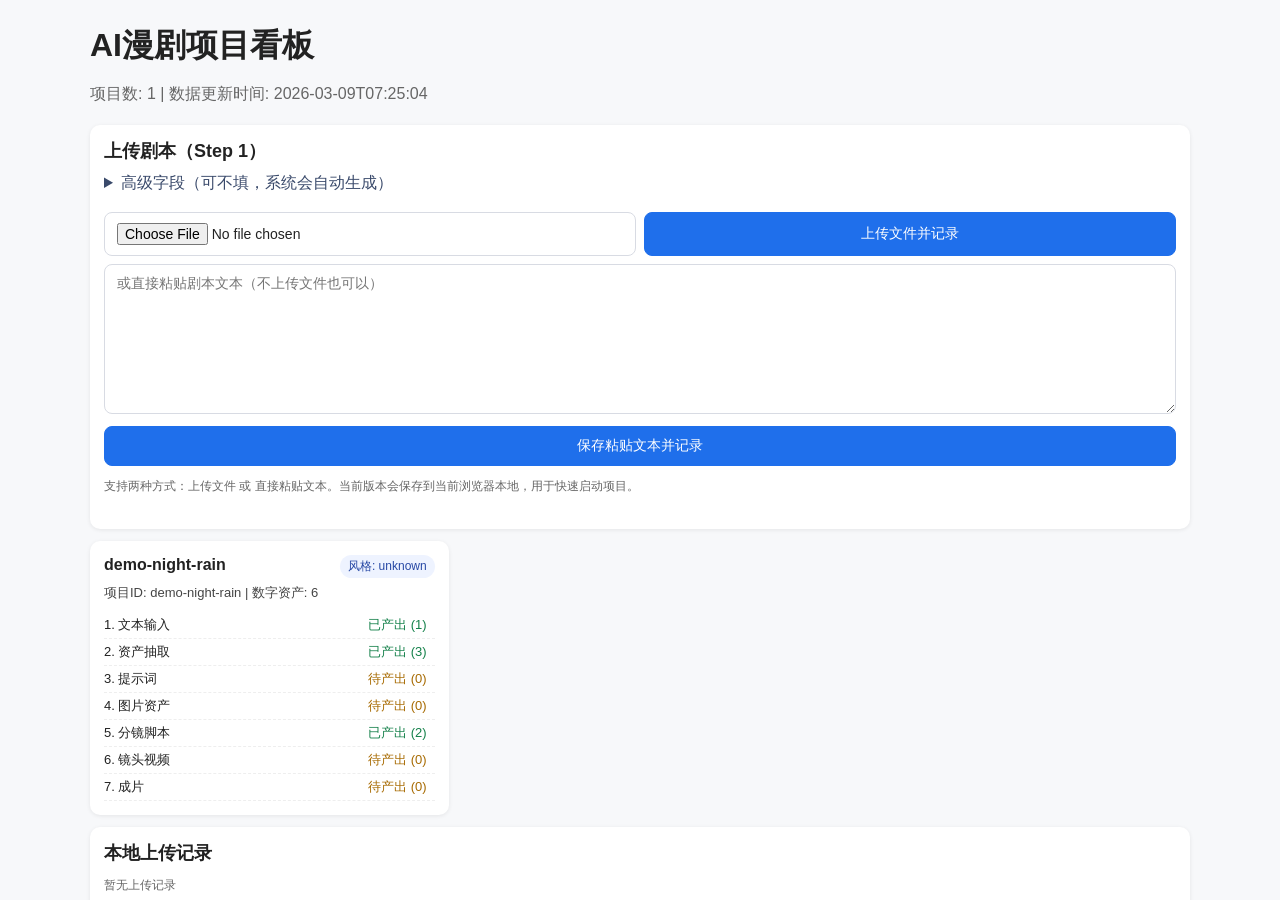
<file: docs/index.html>
<!doctype html>
<html lang="zh-CN">
<head>
  <meta charset="UTF-8" />
  <meta http-equiv="refresh" content="0; url=./web/index.html?v=20260309m7" />
  <title>AI漫剧项目看板</title>
</head>
<body>
  <p>正在跳转到看板页面...</p>
</body>
</html>
</file>
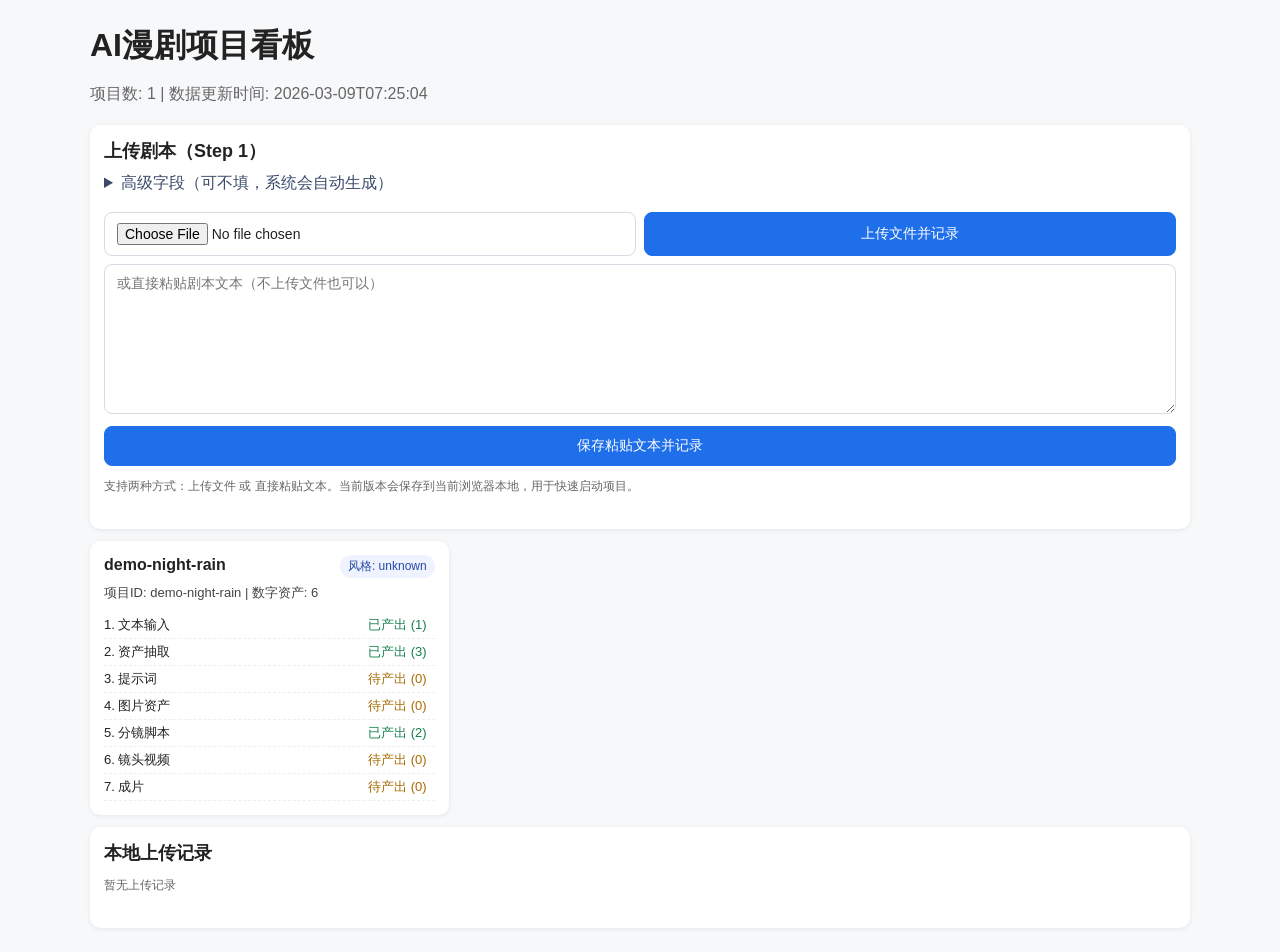
<file: web/index.html>
<!doctype html>
<html lang="zh-CN">
<head>
  <meta charset="UTF-8" />
  <meta name="viewport" content="width=device-width, initial-scale=1.0" />
  <meta http-equiv="Cache-Control" content="no-cache, no-store, must-revalidate" />
  <meta http-equiv="Pragma" content="no-cache" />
  <meta http-equiv="Expires" content="0" />
  <title>AI漫剧项目看板</title>
  <link rel="stylesheet" href="styles.css?v=20260309m7" />
</head>
<body>
  <main class="container">
    <h1>AI漫剧项目看板</h1>
    <p id="meta" class="muted">加载中...</p>

    <section class="uploader card">
      <h2>上传剧本（Step 1）</h2>
      <details class="card-lite">
        <summary>高级字段（可不填，系统会自动生成）</summary>
        <div class="form-row">
          <input id="projectId" placeholder="项目ID（可空）" />
          <input id="projectName" placeholder="项目名（可空）" />
        </div>
        <div class="form-row">
          <input id="projectStyle" placeholder="风格（可空，默认风格）" />
          <input id="scriptTitle" placeholder="剧本标题（可空）" />
        </div>
      </details>
      <div class="form-row">
        <input id="scriptFile" type="file" accept=".txt,.md,text/plain,text/markdown" />
        <button id="uploadBtn">上传文件并记录</button>
      </div>
      <textarea id="scriptText" rows="8" placeholder="或直接粘贴剧本文本（不上传文件也可以）"></textarea>
      <div class="form-row single">
        <button id="pasteBtn">保存粘贴文本并记录</button>
      </div>
      <p class="muted small">支持两种方式：上传文件 或 直接粘贴文本。当前版本会保存到当前浏览器本地，用于快速启动项目。</p>
      <div id="uploadMsg" class="small"></div>
    </section>

    <section id="cards" class="grid"></section>

    <section class="card">
      <h2>本地上传记录</h2>
      <div id="uploads"></div>
    </section>
  </main>
  <script src="app.js?v=20260309m7"></script>
</body>
</html>
</file>
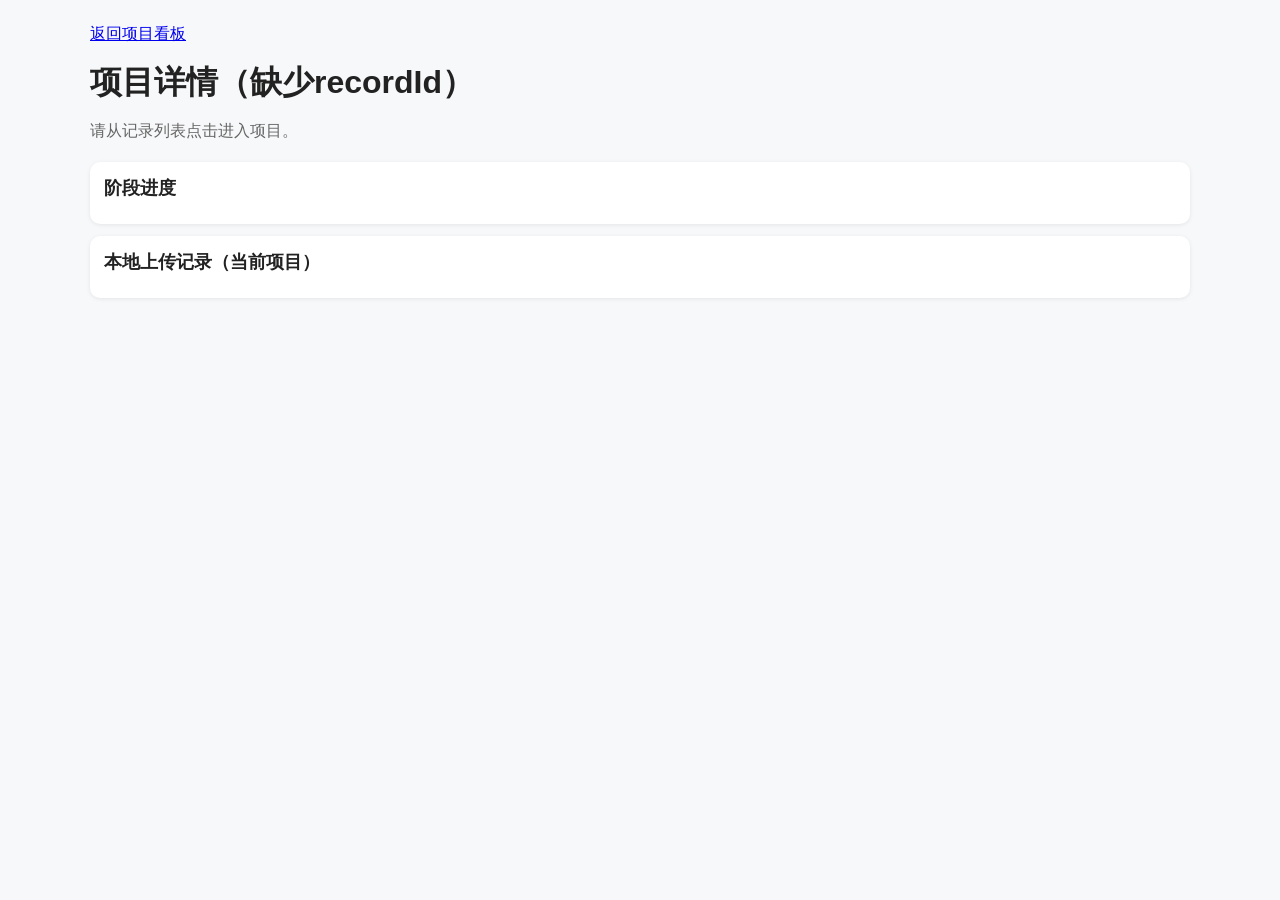
<file: web/project.html>
<!doctype html>
<html lang="zh-CN">
<head>
  <meta charset="UTF-8" />
  <meta name="viewport" content="width=device-width, initial-scale=1.0" />
  <meta http-equiv="Cache-Control" content="no-cache, no-store, must-revalidate" />
  <meta http-equiv="Pragma" content="no-cache" />
  <meta http-equiv="Expires" content="0" />
  <title>漫剧项目详情</title>
  <link rel="stylesheet" href="styles.css?v=20260309m7" />
</head>
<body>
  <main class="container">
    <p><a href="./index.html?v=20260309m3">返回项目看板</a></p>
    <h1 id="title">项目详情</h1>
    <p id="meta" class="muted">加载中...</p>

    <section class="card">
      <h2>阶段进度</h2>
      <div id="stages"></div>
    </section>

    <section class="card">
      <h2>本地上传记录（当前项目）</h2>
      <div id="records"></div>
    </section>
  </main>
  <script src="project.js?v=20260309m7"></script>
</body>
</html>
</file>
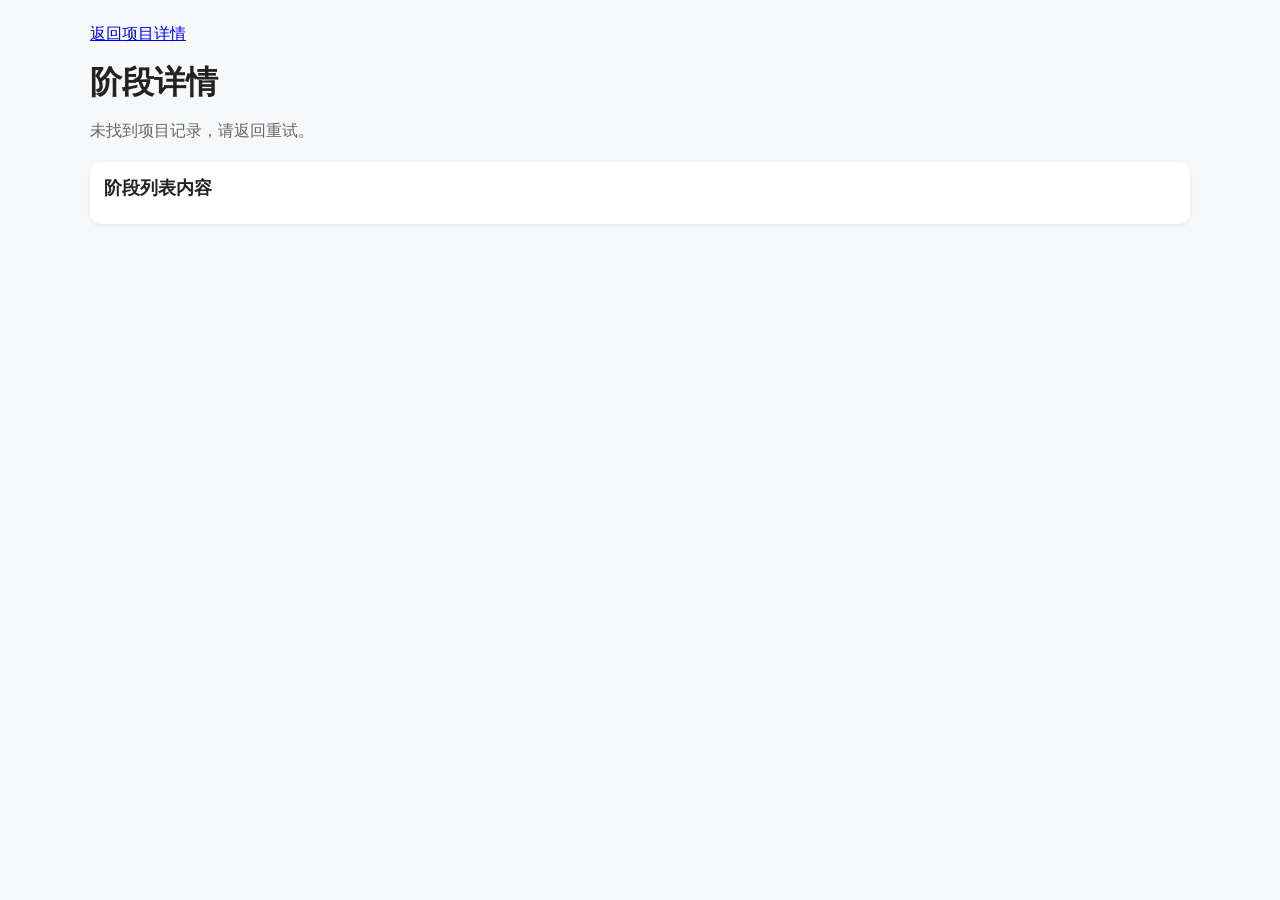
<file: web/stage.html>
<!doctype html>
<html lang="zh-CN">
<head>
  <meta charset="UTF-8" />
  <meta name="viewport" content="width=device-width, initial-scale=1.0" />
  <meta http-equiv="Cache-Control" content="no-cache, no-store, must-revalidate" />
  <meta http-equiv="Pragma" content="no-cache" />
  <meta http-equiv="Expires" content="0" />
  <title>阶段详情</title>
  <link rel="stylesheet" href="styles.css?v=20260309m7" />
</head>
<body>
  <main class="container">
    <p><a id="backProject" href="#">返回项目详情</a></p>
    <h1 id="title">阶段详情</h1>
    <p id="meta" class="muted">加载中...</p>

    <section class="card">
      <h2>阶段列表内容</h2>
      <div id="list"></div>
    </section>
  </main>
  <script src="stage.js?v=20260309m7"></script>
</body>
</html>
</file>
<file: web/styles.css>
body { font-family: -apple-system, BlinkMacSystemFont, "Segoe UI", Roboto, sans-serif; margin: 0; background: #f7f8fa; color: #222; }
.container { max-width: 1100px; margin: 24px auto; padding: 0 16px; }
h1 { margin: 0 0 8px; }
h2 { margin: 0 0 10px; font-size: 18px; }
.card-lite { margin-bottom: 10px; }
.card-lite summary { cursor: pointer; color: #3a4a6b; margin-bottom: 8px; }
.muted { color: #666; margin-bottom: 20px; }
.small { font-size: 12px; }
.grid { display: grid; gap: 12px; grid-template-columns: repeat(auto-fill, minmax(300px, 1fr)); }
.card { background: white; border-radius: 10px; padding: 14px; box-shadow: 0 1px 4px rgba(0,0,0,.08); margin-bottom: 12px; }
.title { display: flex; justify-content: space-between; gap: 10px; align-items: baseline; }
.badge { background: #eef3ff; color: #2748a5; font-size: 12px; padding: 3px 8px; border-radius: 999px; }
.kv { font-size: 13px; color: #444; margin: 6px 0 10px; }
.stage { display: grid; grid-template-columns: 1fr auto auto; gap: 8px; align-items: center; font-size: 13px; padding: 4px 0; border-bottom: 1px dashed #eee; }
.form-row { display: grid; grid-template-columns: 1fr 1fr; gap: 8px; margin-bottom: 8px; }
input, button, textarea { padding: 10px 12px; border: 1px solid #d8dbe3; border-radius: 8px; font-size: 14px; }
textarea { width: 100%; resize: vertical; box-sizing: border-box; margin-bottom: 8px; min-height: 140px; }
button { background: #1f6feb; color: #fff; border-color: #1f6feb; cursor: pointer; }
.form-row.single { grid-template-columns: 1fr; }
.ok { color: #14804a; }
.todo { color: #a76a00; }
.upload-item { padding: 8px 0; border-bottom: 1px dashed #eee; font-size: 13px; }
.actions { margin-top: 6px; }
.mini-btn { padding: 6px 10px; font-size: 12px; border-radius: 6px; }

@media (max-width: 720px) {
  .container { margin: 12px auto; padding: 0 10px; }
  .form-row { grid-template-columns: 1fr; }
  .grid { grid-template-columns: 1fr; }
  h1 { font-size: 22px; }
}
</file>
